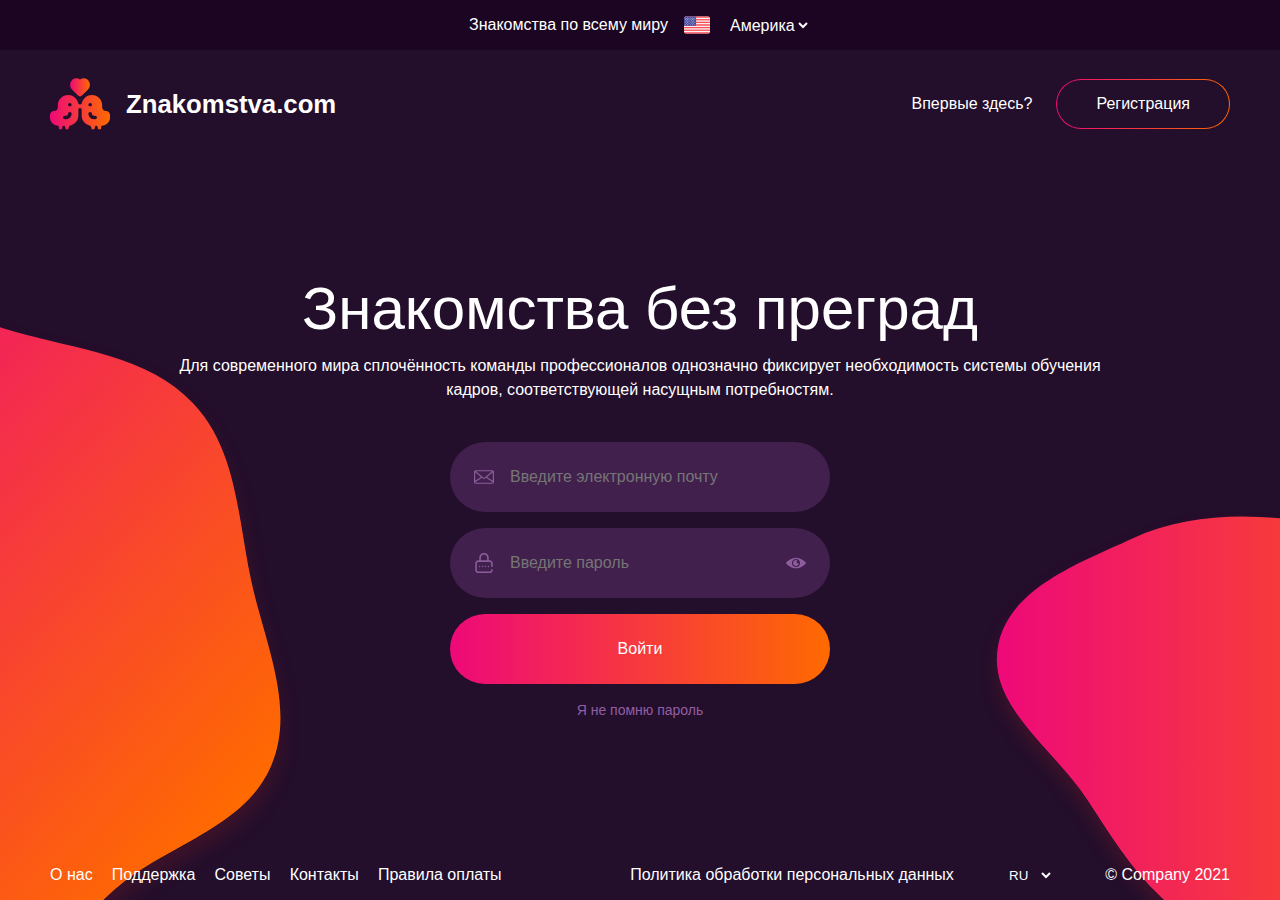
<file: index.html>
<!DOCTYPE html>
<html lang="en">

<head>
  <meta charset="UTF-8">
  <meta name="viewport" content="width=device-width, initial-scale=1.0">
  <title>Znakomstva</title>
  <link rel="stylesheet" href="styles/main.css">
</head>

<body class="bg-primary">

  <img src="assets/images/left.svg" class="left-img" alt="left">
  <img src="assets/images/right.svg" class="right-img" alt="right">


  <!-- -------------------Navbar Starts--------------------->
  <nav class="navbar d-flex ai-center jc-center w-full gap-2 bg-dark">
    <h2 class="text-white font-16-500">Знакомства по всему миру</h2>

    <img src="assets/images/united-states 1.svg" alt="amerika_logo">

    <select class="text-white bg-transparent font-16-400">
      <option>
        Америка
      </option>

      <option>
        Америка
      </option>

      <option>
        Америка
      </option>
    </select>

  </nav>
  <!-- -------------------Navbar Ends--------------------->

  <div class="container main">

    <!------------------ Header Starts ------------------>
    <header class="d-flex jc-end ai-center gap-3 my-3">
      <div class="d-flex ai-center gap-2 font-22 mr-auto info">
        <img src="assets/images/love-birds 1.svg" alt="main_logo">
        <h3 class="text-white">Znakomstva.com</h3>
      </div>
      <button class="h-50 text-white bg-transparent font-16-400">Впервые здесь?</button>
      <a href="pages/register.html"
        class="text-white font-16-400 h-50 btn-outline-gradient-1 d-flex ai-center jc-center">
        <span>Регистрация</span>
      </a>
    </header>
    <!------------------ Header ends ------------------>

    <!---------------- Login section starts-------------- -->
    <section class="login">
      <h1 class="text-white font-60">Знакомства без преград</h1>
      <p class="text-white font-16-400">
        Для современного мира сплочённость команды профессионалов однозначно фиксирует необходимость системы обучения
        кадров,
        соответствующей насущным потребностям.
      </p>


      <form class="mx-auto my-5">
        <div class="h-70 bg-secondary w-full rounded d-flex ai-center jc-start px-3 gap-2 ">
          <img src="assets/icons/message 1.svg" alt="">
          <input class="h-full bg-transparent w-full text-secondary-light font-16-400" type="text"
            placeholder="Введите электронную почту">
        </div>


        <div class="h-70 bg-secondary w-full rounded d-flex ai-center jc-start px-3 gap-2 ">
          <img src="assets/icons/password 1.svg" alt="">
          <input class="h-full bg-transparent text-secondary-light font-16-400 w-full" type="text"
            placeholder="Введите пароль">
          <img src="assets/icons/eye 1.svg" alt="">
        </div>



        <a href="pages/home.html"
          class="bg-gradient-1 w-full text-white h-70 rounded d-flex ai-center jc-center">Войти</a>

        <button id="forget-btn" type="button" class="text-link font-14-400 bg-transparent">
          Я не помню пароль
        </button>

      </form>




    </section>
    <!-- --------------Login section ends-------------- -->

    <!-- -------------Footer navigation starts------------- -->
    <section class="footer-nav">
      <ul>
        <li><a href="">О нас</a></li>
        <li><a href="">Поддержка</a></li>
        <li><a href="">Советы</a></li>
        <li><a href="">Контакты</a></li>
        <li><a href="">Правила оплаты</a></li>
        <li class="ml-auto"><a href="">Политика обработки персональных данных</a></li>

        <li class="pl-4">
          <select>
            <option>RU</option>
            <option>UZB</option>
            <option>ENG</option>
          </select>
        </li>

        <li class="pl-4">© Company 2021</li>
      </ul>
    </section>
    <!-- -------------Footer navigation ends------------- -->

  </div>

  <!-- --------/////////Modal window starts--------///////// -->
  <div class="modal">
    <div class="wrapper">

      <h1 class="text-white ">Я не помню пароль</h1>
      <p class="text-secondary-light font-16-400">Введи свой email и мы вышлем тебе инструкции по изменению пароля</p>


      <div>
        <div class="h-70 bg-secondary w-full rounded d-flex ai-center jc-start px-3 gap-2 ">
          <img src="assets/icons/message 1.svg" alt="">
          <input class="h-full bg-transparent w-full text-secondary-light font-16-400" type="text"
            placeholder="Введите электронную почту">
        </div>


        <a href="./pages/home.html" class=" d-flex ai-center jc-center w-full text-white h-70 rounded bg-gradient-1">
          Войти
        </a>

      </div>

    </div>
  </div>
  <!----------///////// Modal window ends--------///////// -->

  <script src="./js/index.js"></script>
</body>

</html>
</file>
<file: styles/main.css>
* {
  margin: 0;
  padding: 0;
  box-sizing: border-box;
  list-style: none;
  border: none;
  outline: none;
  text-decoration: none;
}

:root {
  --primary: #230e2b;
  --dark: #1b0522;
  --secondary: #42204e;
  --secondary_light: #8b5d9a;
  --secondary2: #694b73;
  --blur: #381a42;
  --red1: #f43048;
  --red2: #fe6703;
  --white: #fff;
  --link: #925fa4;
  --gradient1: linear-gradient(90deg, #ee0979 0%, #ff6a00 100%);
  --gradient2: linear-gradient(90deg, #ffc700 0%, #ff005c 100%);
  --gradient3: linear-gradient(90deg, #0575e6 0%, #021b79 100%);
  --gradient4: linear-gradient(90deg, #ec008c 0%, #fc6767 100%);
  --gradient5: linear-gradient(90deg, #f8f8f8 0%, #250f2d 0.01%, #3a1845 100%);
  --rounded: 500px;
  --rounded_40: 40px;
  --rounded_50: 50px;
  --rounded-full: 50%;
}

body {
  font-family: "Rubik", sans-serif;
}

button {
  cursor: pointer;
}

.container {
  max-width: 1180px;
  margin: 0 auto;
}
@media screen and (max-width: 1200px) {
  .container {
    max-width: 95%;
  }
}

.rounded, .btn-outline-gradient-1::before, .btn-outline-gradient-1 {
  border-radius: var(--rounded);
}

.rounded-30 {
  border-radius: 30px;
}

.w-full {
  width: 100%;
}

.h-full {
  height: 100%;
}

.h-50 {
  height: 50px;
}

.h-70 {
  height: 70px;
}

.text-white {
  color: var(--white);
}

.text-link {
  color: var(--link);
}

.text-secondary-light {
  color: var(--secondary_light);
}

.text-black {
  color: #000;
}

.text-red-2 {
  color: var(--red2);
}

.text-secondary-2 {
  color: var(--secondary2);
}

.bg-dark {
  background-color: var(--dark);
}

.bg-transparent {
  background-color: transparent;
}

.bg-primary {
  background-color: var(--primary);
}

.bg-secondary {
  background-color: var(--secondary);
}

.bg-red-1 {
  background-color: var(--red1);
}

.bg-gradient-1, .btn-outline-gradient-1 {
  background-image: var(--gradient1);
}

.bg-gradient-2 {
  background-image: var(--gradient2);
}

.bg-gradient-3 {
  background-image: var(--gradient3);
}

.bg-gradient-4 {
  background-image: var(--gradient4);
}

.bg-gradient-5 {
  background-image: var(--gradient5);
}

.d-flex {
  display: flex;
}

.d-block {
  display: block;
}

.d-inline {
  display: inline;
}

.dir-row {
  flex-direction: row;
}

.dir-col {
  flex-direction: column;
}

.jc-start {
  justify-content: flex-start;
}

.jc-end {
  justify-content: flex-end;
}

.jc-center {
  justify-content: center;
}

.jc-between {
  justify-content: space-between;
}

.ai-start {
  align-items: flex-start;
}

.ai-end {
  align-items: flex-end;
}

.ai-center {
  align-items: center;
}

.gap-0 {
  gap: 0rem;
}

.gap-1 {
  gap: 0.5rem;
}

.gap-2 {
  gap: 1rem;
}

.gap-3 {
  gap: 1.5rem;
}

.gap-4 {
  gap: 2rem;
}

.gap-5 {
  gap: 2.5rem;
}

.p-0 {
  padding: 0rem;
}

.px-0 {
  padding-left: 0rem;
  padding-right: 0rem;
}

.py-0 {
  padding-top: 0rem;
  padding-bottom: 0rem;
}

.pl-0 {
  padding-left: 0rem;
}

.pt-0 {
  padding-top: 0rem;
}

.pr-0 {
  padding-right: 0rem;
}

.pb-0 {
  padding-bottom: 0rem;
}

.p-1 {
  padding: 0.5rem;
}

.px-1 {
  padding-left: 0.5rem;
  padding-right: 0.5rem;
}

.py-1 {
  padding-top: 0.5rem;
  padding-bottom: 0.5rem;
}

.pl-1 {
  padding-left: 0.5rem;
}

.pt-1 {
  padding-top: 0.5rem;
}

.pr-1 {
  padding-right: 0.5rem;
}

.pb-1 {
  padding-bottom: 0.5rem;
}

.p-2 {
  padding: 1rem;
}

.px-2 {
  padding-left: 1rem;
  padding-right: 1rem;
}

.py-2 {
  padding-top: 1rem;
  padding-bottom: 1rem;
}

.pl-2 {
  padding-left: 1rem;
}

.pt-2 {
  padding-top: 1rem;
}

.pr-2 {
  padding-right: 1rem;
}

.pb-2 {
  padding-bottom: 1rem;
}

.p-3 {
  padding: 1.5rem;
}

.px-3 {
  padding-left: 1.5rem;
  padding-right: 1.5rem;
}

.py-3 {
  padding-top: 1.5rem;
  padding-bottom: 1.5rem;
}

.pl-3 {
  padding-left: 1.5rem;
}

.pt-3 {
  padding-top: 1.5rem;
}

.pr-3 {
  padding-right: 1.5rem;
}

.pb-3 {
  padding-bottom: 1.5rem;
}

.p-4 {
  padding: 2rem;
}

.px-4 {
  padding-left: 2rem;
  padding-right: 2rem;
}

.py-4 {
  padding-top: 2rem;
  padding-bottom: 2rem;
}

.pl-4 {
  padding-left: 2rem;
}

.pt-4 {
  padding-top: 2rem;
}

.pr-4 {
  padding-right: 2rem;
}

.pb-4 {
  padding-bottom: 2rem;
}

.p-5 {
  padding: 2.5rem;
}

.px-5, .btn-outline-gradient-1 {
  padding-left: 2.5rem;
  padding-right: 2.5rem;
}

.py-5 {
  padding-top: 2.5rem;
  padding-bottom: 2.5rem;
}

.pl-5 {
  padding-left: 2.5rem;
}

.pt-5 {
  padding-top: 2.5rem;
}

.pr-5 {
  padding-right: 2.5rem;
}

.pb-5 {
  padding-bottom: 2.5rem;
}

.ml-auto {
  margin-left: auto;
}

.mx-auto {
  margin: 0 auto;
}

.mr-auto {
  margin-right: auto;
}

.m-0 {
  margin: 0rem;
}

.mx-0 {
  margin-left: 0rem;
  margin-right: 0rem;
}

.my-0 {
  margin-top: 0rem;
  margin-bottom: 0rem;
}

.ml-0 {
  margin-left: 0rem;
}

.mt-0 {
  margin-top: 0rem;
}

.mr-0 {
  margin-right: 0rem;
}

.mb-0 {
  margin-bottom: 0rem;
}

.m-1 {
  margin: 0.5rem;
}

.mx-1 {
  margin-left: 0.5rem;
  margin-right: 0.5rem;
}

.my-1 {
  margin-top: 0.5rem;
  margin-bottom: 0.5rem;
}

.ml-1 {
  margin-left: 0.5rem;
}

.mt-1 {
  margin-top: 0.5rem;
}

.mr-1 {
  margin-right: 0.5rem;
}

.mb-1 {
  margin-bottom: 0.5rem;
}

.m-2 {
  margin: 1rem;
}

.mx-2 {
  margin-left: 1rem;
  margin-right: 1rem;
}

.my-2 {
  margin-top: 1rem;
  margin-bottom: 1rem;
}

.ml-2 {
  margin-left: 1rem;
}

.mt-2 {
  margin-top: 1rem;
}

.mr-2 {
  margin-right: 1rem;
}

.mb-2 {
  margin-bottom: 1rem;
}

.m-3 {
  margin: 1.5rem;
}

.mx-3 {
  margin-left: 1.5rem;
  margin-right: 1.5rem;
}

.my-3 {
  margin-top: 1.5rem;
  margin-bottom: 1.5rem;
}

.ml-3 {
  margin-left: 1.5rem;
}

.mt-3 {
  margin-top: 1.5rem;
}

.mr-3 {
  margin-right: 1.5rem;
}

.mb-3 {
  margin-bottom: 1.5rem;
}

.m-4 {
  margin: 2rem;
}

.mx-4 {
  margin-left: 2rem;
  margin-right: 2rem;
}

.my-4 {
  margin-top: 2rem;
  margin-bottom: 2rem;
}

.ml-4 {
  margin-left: 2rem;
}

.mt-4 {
  margin-top: 2rem;
}

.mr-4 {
  margin-right: 2rem;
}

.mb-4 {
  margin-bottom: 2rem;
}

.m-5 {
  margin: 2.5rem;
}

.mx-5 {
  margin-left: 2.5rem;
  margin-right: 2.5rem;
}

.my-5 {
  margin-top: 2.5rem;
  margin-bottom: 2.5rem;
}

.ml-5 {
  margin-left: 2.5rem;
}

.mt-5 {
  margin-top: 2.5rem;
}

.mr-5 {
  margin-right: 2.5rem;
}

.mb-5 {
  margin-bottom: 2.5rem;
}

.btn-outline-gradient-1 {
  position: relative;
}
.btn-outline-gradient-1::before {
  position: absolute;
  content: "";
  z-index: 0;
  display: grid;
  place-content: center;
  top: 1px;
  left: 1px;
  width: calc(100% - 2px);
  height: calc(100% - 2px);
  background-color: var(--primary);
  transition: all 0.3s ease-in;
}
.btn-outline-gradient-1 span {
  position: relative;
  z-index: 1;
}
.btn-outline-gradient-1:hover::before {
  opacity: 0;
}

.modal {
  position: fixed;
  display: none;
  align-items: center;
  justify-content: center;
  width: 100%;
  height: 100vh;
  left: 0;
  top: 0;
  z-index: 40;
  background-color: rgba(29, 11, 35, 0.8509803922);
}
.modal.open {
  display: flex !important;
}

.font-16-400 {
  font-size: 16px;
  font-weight: 400;
  line-height: 24px;
  letter-spacing: 0em;
}

.font-16-500 {
  font-size: 16px;
  font-weight: 500;
  line-height: 24px;
  letter-spacing: 0em;
}

.font-24-500 {
  font-size: 16px;
  font-weight: 500;
  line-height: 24px;
  letter-spacing: 0em;
}

.font-14-400 {
  font-size: 14px;
  font-weight: 400;
  line-height: 21px;
  letter-spacing: 0em;
}

.font-14-500 {
  font-size: 14px;
  font-weight: 500;
  line-height: 21px;
  letter-spacing: 0em;
}

.font-60 {
  font-size: 60px;
  font-weight: 500;
  line-height: 90px;
  letter-spacing: 0em;
}

.font-22 {
  font-size: 22px;
  font-weight: 500;
  line-height: 33px;
  letter-spacing: 0em;
}

.font-36 {
  font-size: 36px;
  font-weight: 500;
  line-height: 54px;
  letter-spacing: 0em;
}

.font-12-400 {
  font-size: 12px;
  font-weight: 400;
  line-height: 18px;
  letter-spacing: 0em;
}

.font-12-500 {
  font-size: 12px;
  font-weight: 500;
  line-height: 18px;
  letter-spacing: 0em;
}

body {
  position: relative;
  overflow-x: hidden;
}

.navbar {
  height: 50px;
}
@media screen and (max-width: 768px) {
  .navbar {
    display: none;
  }
}

nav.navbar2 {
  background-color: #2d1436;
  height: 120px;
}
nav.navbar2 ul {
  display: flex;
  align-items: center;
  justify-content: space-between;
}
nav.navbar2 ul .bell {
  position: relative;
}
nav.navbar2 ul .bell span {
  position: absolute;
  top: -10px;
  right: -15px;
  padding: 2px 5px;
  background-image: var(--gradient1);
  font-size: 10px;
  font-weight: 500;
  line-height: 15px;
  letter-spacing: 0em;
  border-radius: 20px;
}
nav.navbar2 ul .links li {
  height: 100%;
}
nav.navbar2 ul .links a {
  display: flex;
  position: relative;
  align-items: center;
  height: 100%;
}
nav.navbar2 ul .links a:hover::before {
  content: "";
  position: absolute;
  width: 100%;
  height: 4px;
  background-image: var(--gradient1);
  bottom: 0;
  left: 0;
}
nav.navbar2 ul .links a:hover {
  color: #fe6703;
}
nav.navbar2 ul li,
nav.navbar2 ul a {
  color: var(--white);
}
nav.navbar2 ul select {
  color: white;
  background-color: transparent;
}
nav.navbar2 ul select option {
  background-color: var(--primary);
}
nav.navbar2 ul li a.profile img {
  width: 40px;
  height: 40px;
  -o-object-fit: cover;
     object-fit: cover;
  border-radius: var(--rounded-full);
}

#menu-btn {
  display: none;
}

#mobile-nav {
  position: fixed;
  left: -100%;
  top: 70px;
  width: 300px;
  height: calc(100vh - 70px);
  background-color: var(--secondary);
  padding: 2rem;
  transition: all 0.3s ease-in-out;
  z-index: 100;
  opacity: 0;
}
#mobile-nav.open {
  left: 0;
  opacity: 1;
}
#mobile-nav ul {
  display: flex;
  flex-direction: column;
  gap: 1rem;
  height: 100%;
}
#mobile-nav ul li {
  width: 100%;
}
#mobile-nav ul select {
  background-color: transparent;
}
#mobile-nav ul select option {
  background-color: var(--primary);
}
#mobile-nav ul a, #mobile-nav ul select {
  display: block;
  color: var(--white);
  width: 100%;
  padding: 1rem 2rem;
  border: 1px solid rgba(255, 255, 255, 0.379);
  border-radius: 20px;
  cursor: pointer;
}
#mobile-nav ul a:hover, #mobile-nav ul select:hover {
  background-image: var(--gradient3);
}

.main {
  min-height: calc(100vh - 50px);
  display: flex;
  flex-direction: column;
  justify-content: space-between;
  padding-bottom: 1rem;
}

.left-img,
.right-img {
  position: absolute;
  z-index: -1;
}

.left-img {
  width: 450px;
  left: 0;
  bottom: 0;
}

.right-img {
  right: 0;
  bottom: 0;
}

@media screen and (max-width: 768px) {
  header {
    flex-direction: column;
  }
  header .info {
    justify-content: center;
    margin-right: unset !important;
  }
}

section.login {
  width: 80%;
  margin: 0 auto;
}
section.login > h1,
section.login > p {
  text-align: center;
}
section.login form {
  width: 380px;
  display: flex;
  align-items: center;
  flex-direction: column;
  gap: 1rem;
}

section.register {
  max-width: 410px;
  min-width: 310px;
  width: 100%;
}
section.register h1,
section.register p {
  text-align: center;
}
section.register__form {
  max-width: 380px;
  min-width: 290px;
  margin: 0 auto;
}

section.footer-nav ul {
  display: flex;
  justify-content: center;
  align-items: center;
  flex-wrap: wrap;
  gap: 1.2rem;
}
section.footer-nav ul li {
  color: var(--white);
}
section.footer-nav ul li a {
  color: var(--white);
}
section.footer-nav ul li select {
  background-color: transparent;
  color: inherit;
}
section.footer-nav ul li select option {
  background-color: var(--primary);
}

.modal .wrapper {
  background: #1c0a22;
  max-width: 650px;
  min-width: 310px;
  padding: 2rem;
  border-radius: 50px;
}
.modal .wrapper > div {
  display: flex;
  flex-direction: column;
  gap: 1rem;
  max-width: 380px;
  min-width: 300px;
  margin: 1.5rem auto;
}
.modal .wrapper h1 {
  font-size: 32px;
  font-weight: 500;
  line-height: 48px;
  letter-spacing: 0em;
  text-align: center;
}
.modal .wrapper p {
  text-align: center;
}

@media screen and (max-width: 1200px) {
  section.footer-nav ul li {
    margin-left: unset;
    padding-left: unset;
  }
}
@media screen and (max-width: 768px) {
  .home-main {
    margin-top: 80px;
  }
  #menu-btn {
    display: block;
  }
  section.login h1 {
    font-size: 36px;
    font-weight: 500;
    line-height: 54px;
    letter-spacing: 0em;
  }
  nav.navbar2 {
    position: fixed;
    width: 100%;
    top: 0;
    left: 0;
    height: 70px;
    z-index: 100;
  }
  nav.navbar2 li.logo img {
    width: 40px;
  }
  nav.navbar2 .links, nav.navbar2 .country {
    display: none;
  }
}
@media screen and (max-width: 500px) {
  section.login {
    width: 100%;
  }
  section.login form {
    width: 100%;
  }
  section.footer-nav ul {
    gap: 0.5rem;
  }
  section.footer-nav li,
  section.footer-nav a {
    font-size: 12px;
    font-weight: 400;
    line-height: 18px;
    letter-spacing: 0em;
  }
  .modal {
    padding: 0.5rem;
  }
  .wrapper {
    padding: 0.5rem !important;
  }
}
@media screen and (max-width: 1500px) {
  .left-img,
  .right-img {
    width: 300px;
  }
}
@media screen and (max-width: 800px) {
  .left-img {
    left: -150px;
    top: 0;
  }
  .right-img {
    right: -150px;
    bottom: 10%;
  }
  .left-img.reg-left {
    transform: rotate(20deg);
  }
  .right-img.reg-right {
    bottom: 0;
  }
}
@media screen and (max-width: 500px) {
  .left-img {
    left: -50%;
  }
  .right-img {
    right: -50%;
  }
}
@media (width <= 1000px) {
  nav.navbar2 li.logo span, nav.navbar2 .profile span {
    display: none;
  }
}
.members {
  margin: 2rem 0;
}

.users h1 {
  font-size: 28px;
  font-weight: 500;
  line-height: 42px;
  letter-spacing: 0em;
  color: var(--white);
}
.users__list {
  margin: 1rem 0;
  overflow: auto;
}
.users__list_wrapper {
  width: 1180px;
  display: flex;
  align-items: center;
  gap: 1rem;
  justify-content: space-between;
}

.user-card {
  width: 220px;
  height: 350px;
  display: flex;
  flex-direction: column;
  justify-content: flex-end;
  align-items: flex-start;
  gap: 0.5rem;
  position: relative;
  border-radius: 30px;
  overflow: hidden;
}
.user-card:hover > img {
  transform: scale(1.1);
}
.user-card > img {
  height: 100%;
  -o-object-fit: cover;
     object-fit: cover;
  position: absolute;
  z-index: -1;
  left: 0;
  top: 0;
  transition: all 0.3s ease-in;
}
.user-card > h4 {
  display: inline-block;
  position: relative;
}
.user-card > h4::before {
  content: "";
  position: absolute;
  width: 10px;
  z-index: 3;
  height: 10px;
  background-color: #33e159;
  top: -10px;
  border-radius: 50%;
  right: -1rem;
}
.user-card > p img {
  width: 16px;
}

.carousel {
  position: relative;
  margin: 2rem 0;
}
.carousel__wrapper {
  padding: 0px 100px;
}
.carousel__wrapper_item {
  display: grid;
  grid-template-columns: 380px auto;
  gap: 2rem;
}
.carousel__wrapper_item-avatar .main-img {
  position: relative;
}
.carousel__wrapper_item-avatar .main-img img.person-avatar {
  width: 100%;
  height: 100%;
  -o-object-fit: cover;
     object-fit: cover;
  border-radius: 50px;
}
.carousel__wrapper_item-avatar .bookmark,
.carousel__wrapper_item-avatar .heart-btn {
  position: absolute;
}
.carousel__wrapper_item-avatar .bookmark {
  left: 3rem;
  top: 3rem;
}
.carousel__wrapper_item-avatar .heart-btn {
  display: flex;
  align-items: center;
  justify-content: center;
  bottom: 2rem;
  right: calc(50% - 30px);
  width: 60px;
  height: 60px;
  border-radius: 50%;
  border: none;
}
.carousel__wrapper_item-avatar .mini-images {
  display: flex;
  align-items: center;
  justify-content: space-between;
}
.carousel__wrapper_item-avatar .mini-images img {
  width: min(89px, 15vmin);
  height: min(89px, 15vmin);
  -o-object-fit: cover;
     object-fit: cover;
  border-radius: min(20px, 2vmin);
  margin: 1rem 0;
}
.carousel__wrapper_item-info {
  display: flex;
  flex-direction: column;
  justify-content: space-between;
}
.carousel__wrapper_item-info > div > h1 {
  display: inline;
  position: relative;
  padding: 0.5rem;
  font-size: 32px;
  font-weight: 500;
  line-height: 48px;
  letter-spacing: 0em;
  text-align: left;
}
.carousel__wrapper_item-info > div > h1::before {
  content: "";
  position: absolute;
  width: 14px;
  height: 14px;
  background-color: #33e159;
  box-shadow: 0px 4px 20px 0px #33e159;
  border-radius: 50%;
  right: -1rem;
  top: -7px;
}
.carousel__wrapper_item-info > div > a {
  width: 220px;
}
.carousel__btns {
  width: 100%;
  position: absolute;
  top: calc(50% - 40px);
  left: 0;
  display: flex;
  justify-content: space-between;
}
.carousel__btns button.btn-outline-gradient-1 {
  width: 80px;
  height: 80px;
  display: flex;
  align-items: center;
  justify-content: center;
  border-radius: 50%;
}
.carousel__btns button.btn-outline-gradient-1::before {
  border-radius: 50% !important;
}

.table {
  padding: 2rem 0;
  width: 100%;
  display: flex;
  flex-direction: column;
  gap: 1rem;
}
.table .row {
  display: flex;
  align-items: center;
  justify-content: center;
  gap: 1rem;
}
.table .row > div {
  flex: 1;
  border-bottom: 1px solid var(--secondary_light);
  border-style: dashed;
}

@media screen and (width <= 1000px) {
  .carousel__wrapper_item {
    grid-template-columns: auto;
  }
}
@media screen and (width <= 768px) {
  .carousel__btns {
    display: none;
  }
  .carousel__wrapper {
    padding: min(0.7rem, 1vmin, 5%);
  }
  .carousel__wrapper_item-avatar {
    width: 100%;
  }
}
.chat-modal {
  display: none;
  align-items: center;
  justify-content: center;
  width: 100%;
  height: 100vh;
  padding: 1rem;
  position: fixed;
  top: 0;
  left: 0;
  background: rgba(29, 11, 35, 0.8509803922);
  z-index: 100;
}
.chat-modal.open {
  display: flex !important;
}
.chat-modal > .chat-modal-wrapper {
  display: flex;
  max-width: 930px;
  max-height: 628px;
  width: 100%;
  background-color: #1c0a22;
  border-radius: 50px;
}
.chat-modal > .chat-modal-wrapper > .chat-contacts {
  flex-grow: 1;
  min-width: 200px;
  border-radius: 50px;
  padding: 2rem 3rem;
  overflow-y: auto;
  -ms-overflow-style: none;
  scrollbar-width: none;
}
.chat-modal > .chat-modal-wrapper > .chat-contacts::-webkit-scrollbar {
  display: none;
}
.chat-modal > .chat-modal-wrapper > .chat-messages {
  max-width: 530px;
  width: 100%;
  background-color: #2a1332;
  border-radius: 50px;
  padding: 2rem 3rem;
  display: flex;
  flex-direction: column;
  gap: 0.5rem;
}

.chat-modal-btn {
  cursor: pointer;
}

.chat-body {
  flex-grow: 1;
  overflow-y: auto;
  -ms-overflow-style: none;
  scrollbar-width: none;
}
.chat-body::-webkit-scrollbar {
  display: none;
}

.chat-contact-card {
  display: flex;
  align-items: center;
  padding: 0.5rem 1rem;
  border-radius: 50px;
  cursor: pointer;
  gap: 1rem;
}
.chat-contact-card > img {
  width: 70px;
  height: 70px;
  -o-object-fit: cover;
     object-fit: cover;
  border-radius: 50%;
}
.chat-contact-card > div {
  display: flex;
  align-items: start;
  flex-direction: column;
  justify-content: start;
  gap: 0.5rem;
}
.chat-contact-card:hover {
  background: var(--gradient5);
}

.if-have-new-messages {
  position: relative;
}
.if-have-new-messages::before {
  content: attr(data-count);
  position: absolute;
  bottom: 1rem;
  right: 1rem;
  min-width: 20px;
  height: 20px;
  border-radius: 50%;
  display: grid;
  place-content: center;
  background: var(--gradient1);
  color: white;
  font-size: 10px;
}

.chat-header h2 {
  display: inline-block;
  position: relative;
}
.chat-header h2::before {
  content: "";
  position: absolute;
  width: 10px;
  height: 10px;
  top: -5px;
  right: -1rem;
  background-color: #33e159;
  border-radius: 50%;
}

.chat-message {
  display: flex;
  gap: 1rem;
}
.chat-message > img {
  width: 40px;
  height: 40px;
  -o-object-fit: cover;
     object-fit: cover;
  border-radius: 50%;
}
.chat-message > p {
  border-radius: 40px;
  padding: 1rem;
  max-width: 245px;
  width: 100%;
}
.chat-message.received > p {
  border-top-left-radius: 0;
  background: var(--gradient4);
}
.chat-message.sent {
  flex-direction: row-reverse;
}
.chat-message.sent p {
  border-top-right-radius: 0;
  background: var(--gradient3);
}

.chat-mob-header {
  display: none;
}

@media screen and (width <= 1000px) {
  .chat-modal > .chat-modal-wrapper > .chat-messages {
    max-width: 400px;
  }
}
@media screen and (width <= 768px) {
  .chat-mob-header {
    display: flex;
  }
  .chat-modal {
    padding: 0;
  }
  .chat-modal > .chat-modal-wrapper {
    flex-direction: column;
    max-width: 100%;
    width: 100%;
    max-height: 100vh !important;
    background: var(--primary);
  }
  .chat-modal > .chat-modal-wrapper > .chat-messages {
    padding: 1rem;
    max-width: 100%;
    overflow-y: auto;
  }
  .chat-modal > .chat-modal-wrapper > .chat-contacts {
    display: none;
    padding: 1rem;
  }
}
.tariff-card.btn-outline-gradient-1 {
  min-width: 300px;
  max-width: 400px;
  max-height: 326px;
  margin: 0 auto;
  width: 100%;
  padding: 1rem;
  border-radius: 50px;
  background: transparent;
  transition: all 0.2s;
  cursor: pointer;
}
.tariff-card.btn-outline-gradient-1::before {
  border-radius: 50px;
  background-color: #1C0A22;
}
.tariff-card.btn-outline-gradient-1:hover {
  background: var(--gradient1);
  transform: scale(1.05) translateX(5px);
}
.tariff-card.btn-outline-gradient-1:hover::before {
  opacity: 1;
}
.tariff-card.btn-outline-gradient-1 span > button {
  background: var(--secondary);
  color: var(--secondary_light);
}
.tariff-card.btn-outline-gradient-1 span > button:hover {
  background: var(--gradient1);
  color: var(--white);
}

.tariffs {
  flex-grow: 1;
  display: grid;
  gap: 1rem;
  grid-template-columns: repeat(auto-fit, minmax(380px, 1fr));
}

.container.home-main.tariffs-parent {
  height: calc(100vh - 170px);
  gap: 2rem;
}
@media screen and (width <= 768px) {
  .container.home-main.tariffs-parent {
    height: calc(100vh - 70px);
  }
}/*# sourceMappingURL=main.css.map */
</file>
